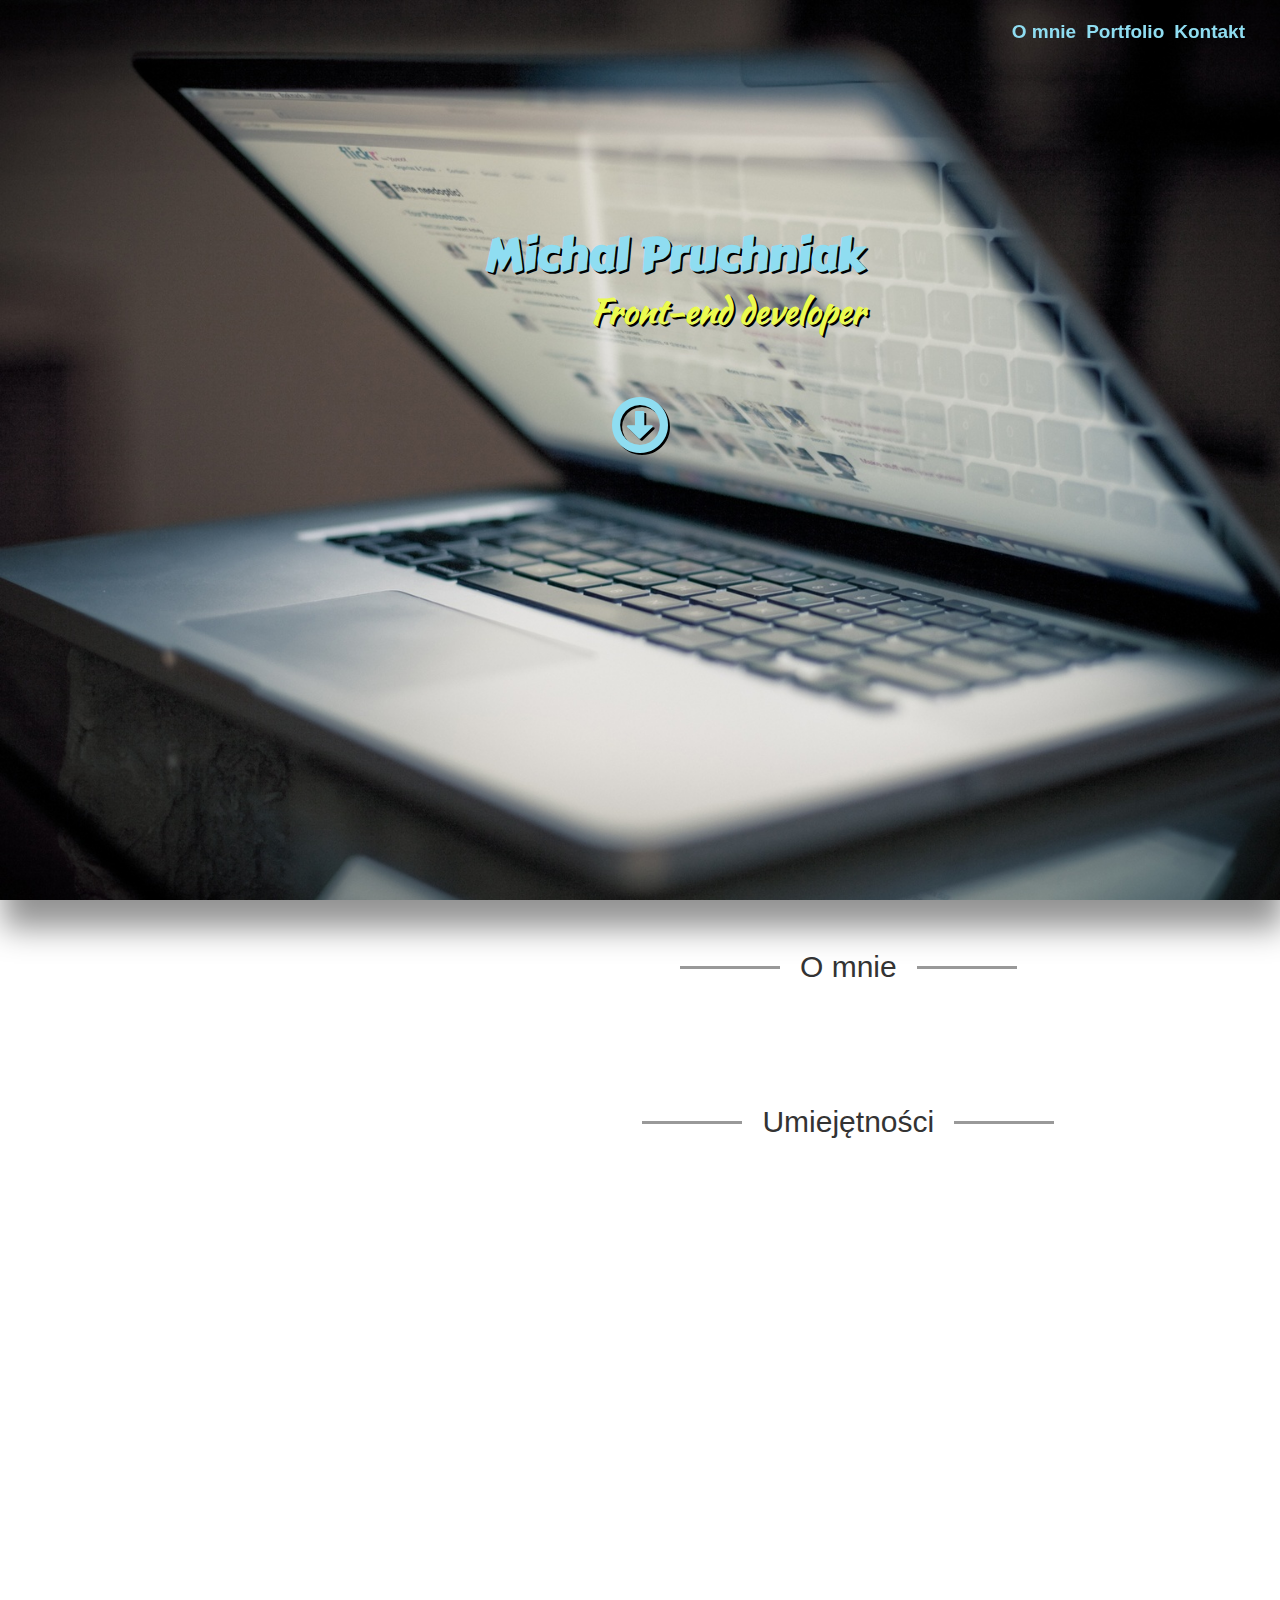
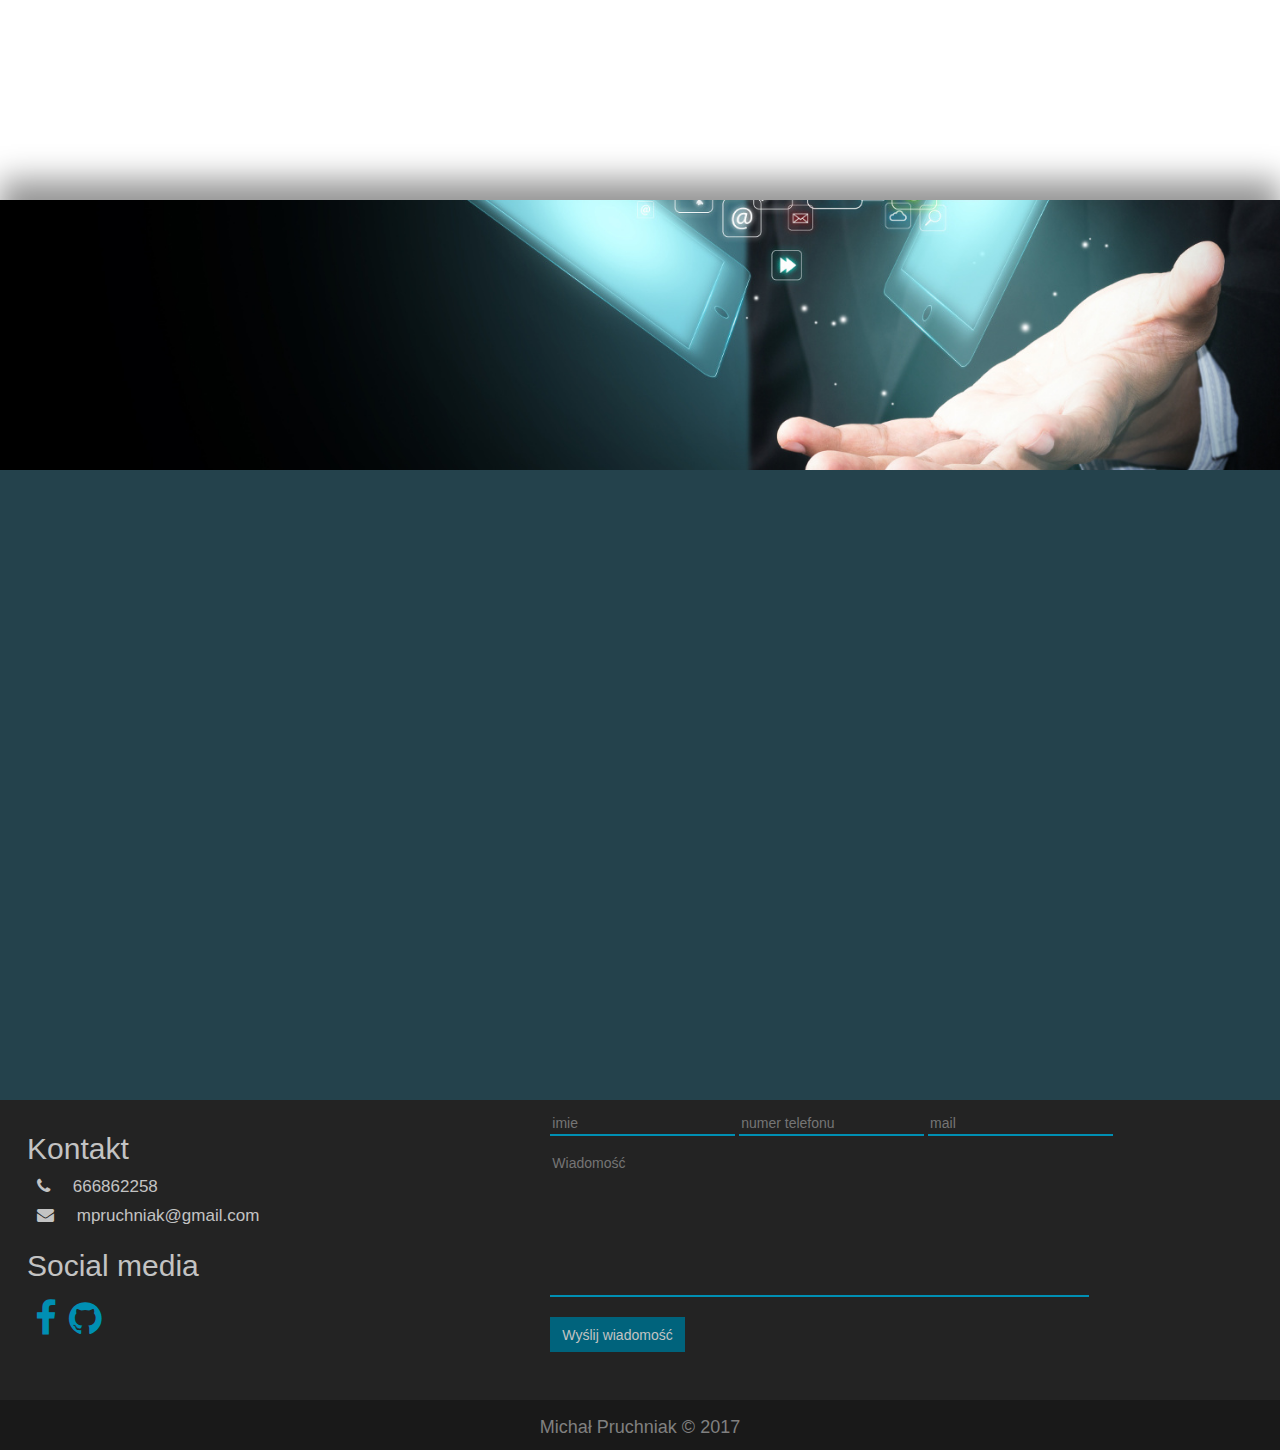
<file: index.html>
<!doctype html>
<html lang="pl">
    <head>
        <meta charset="utf-8">
        <meta http-equiv="X-UA-Compatible" content="IE=edge,chrome=1">
        <meta name="viewport" content="width=device-width, initial-scale=1">
        <meta name="description" content="Jestem początkującym front-end developerem. Zapraszam do współpracy">
        <meta name="keywords" content="front end, developer, webmaster, web designer. html, js, css, php, git, gulp">
        <title>Michał Pruchniak | Front-end developer | portfolio</title>
        <link href="https://maxcdn.bootstrapcdn.com/font-awesome/4.7.0/css/font-awesome.min.css" rel="stylesheet" integrity="sha384-wvfXpqpZZVQGK6TAh5PVlGOfQNHSoD2xbE+QkPxCAFlNEevoEH3Sl0sibVcOQVnN" crossorigin="anonymous">
        <link rel="stylesheet" href="css/bootstrap.min.css">
        <link rel="stylesheet" href="css/bootstrap-theme.min.css">
        <link rel="stylesheet" href="css/style.css">

        <!--[if lt IE 9]>
            <script src="js/vendor/html5-3.6-respond-1.4.2.min.js"></script>
        <![endif]-->
        <script src="//ajax.googleapis.com/ajax/libs/jquery/1.11.2/jquery.min.js"></script>

    </head>
    <body>
      <div id="background">
        <p id="closeMenu"><a href="javascript:void(0)">&times;</a></p>
        <ul>
          <li><a href="javascript:void(0)">O mnie</a></li>
          <li><a href="javascript:void(0)">Portfolio</a></li>
          <li><a href="javascript:void(0)">Kontakt</a></li>
        </ul>
      </div>
      <div id="main-container">
        <div class="slide container-fluid" id="first-slide">
            <nav><a href="javascript:void(0)" id="barMenu"><i class="fa fa-bars" aria-hidden="true"></i></a></span><ul><li><a href="javascript:void(0)" id="l-about">O mnie</a></li><li><a href="javascript:void(0)">Portfolio</a></li><li><a href="javascript:void(0)">Kontakt</a></li></ul></nav>
            <div id="me"><span>Michal Pruchniak</span>
            <p>Front-end developer</p></div>
            <div id="arrow-bottom"><a href="javascript:void(0)"></a><i class="fa fa-arrow-circle-o-down" aria-hidden="true"></i></div>
        </div>
        <div class="slide container-fluid" id="about">
          <div class="col-lg-4 hidden-md hidden-sm hidden-xs" id="about-left-side">
            <img src="img/portrait.jpg" class="img-circle">
            <div>
              <h2>Michał Pruchniak</h2>
              <p><span>Zainteresowania z dziedziny IT:</span> Dawniej PHP z frameworkiem Code Igniter, obecnie technologie frontendowe</p>
              <p><span>Zainteresowania:</span> Street Workout, Armwrestling, piwo kraftowe, polityka i historia</p>
            </div>
          </div>
          <div class="col-lg-8 col-sm-8 col-xs-12" id="about-right-side">
            <h2 class="header">O mnie</h2>
            <p>Witajcie. Nazywam się Michał Pruchniak i jestem początkującym front-end developerem. Swoją przygodę z tworzeniem stron internetowych zaczynałem od PHP, jednak w tej chwili rozwijam się przede wszystkim we front-endzie. Poniżej przedstawiam technologie, które znam, jednak ta lista z czasem będzie się zwiększać. Jestem otwarty na wszystkie propozycje współpracy.</p>
            <h2 class="header">Umiejętności</h2>
            <div class="row" id="skills">
              <div class="col-lg-3 col-sm-3 col-xs-3"><img src="img/tech/html.png" alt="HTML"></div>
              <div class="col-lg-3 col-sm-3 col-xs-3"><img src="img/tech/css.png" alt="CSS3"></div>
              <div class="col-lg-3 col-sm-3 col-xs-3"><img src="img/tech/js.png" alt="JS"></div>
              <div class="col-lg-3 col-sm-3 col-xs-3"><img src="img/tech/jquery.png" alt="jQuery"></div>
              <div class="col-lg-3 col-sm-3 col-xs-3"><img src="img/tech/bootstrap.png" alt="Bootstrap"></div>
              <div class="col-lg-3 col-sm-3 col-xs-3"><img src="img/tech/sass.png" alt="SASS"></div>
              <div class="col-lg-3 col-sm-3 col-xs-3"><img src="img/tech/gulp.png" alt="Gulp"></div>
              <div class="col-lg-3 col-sm-3 col-xs-3"><img src="img/tech/git.png" alt="Linux"></div>
            </div>
          </div>
        </div>
        <div class="slide container-fluid" id="portfolio">
          <div class="container-fluid" id="portfolio-top">
          </div>
          <div class="container-fluid" id="portfolio-bottom">
              <div class="col-lg-6 col-md-6 col-xs-12 main-container">
                <div class="portfolio-container">
                  <div class="all-elements">
                    <div class="portfolio-cover" id="cover-first"></div>
                    <div class="portfolio-links"><a href="https://github.com/michalpruchniak/portfolio" target="_blanc"><i class="fa fa-github" aria-hidden="true"></i></a> <a href="#" target="_blanc"><i class="fa fa-television" aria-hidden="true"></i></a></div>
                  </div>
                </div>
              </div>
              <div class="col-lg-6 col-md-6 col-xs-12 main-container">
                <div class="portfolio-container">
                  <div class="all-elements">
                    <div class="portfolio-cover" id="cover-second"></div>
                    <div class="portfolio-links">W przygotowaniu</div>
                  </div>
                </div>
              </div>
          </div>
        </div>
        <footer>
          <div id="kontakt" class="col-lg-5 col-sm-5 col-xs-12">
            <h2>Kontakt</h2>
            <div class="row"><i class="fa fa-phone" aria-hidden="true"></i> 666862258</div>
            <div class="row"><i class="fa fa-envelope" aria-hidden="true"></i> mpruchniak@gmail.com</div>
            <h2>Social media</h2><a href="https://www.facebook.com/profile.php?id=100003012677855" target="_blanc"><i class="fa fa-facebook" aria-hidden="true"></i></a> <a href="http://www.github.com/michalpruchniak/" target="_blanc"><i class="fa fa-github" aria-hidden="true"></i></a></div>
            <div class="col-lg-7 col-sm-7 hidden-xs">
              <form method="POST" action="index.php#kontakt">
                <input type="text" name="name" placeholder="imie" id="name" class="active">
                <input type="text" name="pn" placeholder="numer telefonu" id="pn" class="active">
                <input type="text" name="mail" placeholder="mail" id="mail" class="active">
                <textarea name="message" id="message" cols="64" rows="7" placeholder="Wiadomość" class="active"></textarea>
                <p><input type="submit" value="Wyślij wiadomość"></input></p>
              </form>
            </div>
        </footer>
        <div id="footer">Michał Pruchniak &copy 2017</div>
      </div>

      <script src="js/main.js"></script>
      <script src="js/formValidator.js"></script>
      <script src="js/vendor/bootstrap.min.js"></script>
      <script src="js/jquery.scrollTo.min.js"></script>
      <?php
      	include("mail.php");
      ?>
    </body>
</html>
</file>
<file: css/style.css>
@import url("https://fonts.googleapis.com/css?family=Domine");
@import url("https://fonts.googleapis.com/css?family=Carter+One");
@import url("https://fonts.googleapis.com/css?family=Kaushan+Script");
@media (min-width: 1024px) {
  #first-slide {
    height: 100vh; }
    #first-slide #arrow-bottom {
      top: 260px; }
  .slide:not(#first-slide) {
    height: 100vh; }
  .portfolio-container {
    width: 25vw;
    height: 15vw; }
  .header:before {
    width: 100px; }
  .header:after {
    width: 100px; }
  nav .fa {
    display: none; }
  #me {
    top: 180px;
    width: 450px; }
    #me span {
      font-size: 45px; }
    #me p {
      font-size: 34px; } }

@media (max-width: 1024px) {
  #first-slide {
    min-height: 800px; }
    #first-slide #arrow-bottom {
      top: 110px; }
  .slide:not(#first-slide) {
    height: 135vh; }
  .portfolio-container {
    width: 250px;
    height: 160px; }
  .header {
    font-size: 18px; }
    .header:before {
      width: 60px; }
    .header:after {
      width: 50px; }
  #about {
    font-size: 12px; }
  nav ul {
    display: none; }
  #me {
    top: 80px;
    width: 98%; }
    #me span {
      font-size: 33px; }
    #me p {
      font-size: 27px; } }

@media (max-width: 1024px) and (orientation: landscape) {
  .portfolio-container {
    width: 45vw;
    height: 30vw; }
  #first-slide {
    height: 100vh; }
  .slide:not(#first-slide) {
    height: 800px; } }

.active {
  background-color: #232323;
  border: none;
  border-bottom: 2px solid #008fb3;
  margin-bottom: 15px;
  resize: none; }
  .active:hover {
    border-bottom: 2px solid #00b6e3; }
  .active:focus, .active:active {
    outline-width: 0;
    border-bottom: 2px solid #00b6e3; }

input[type=submit] {
  background-color: #00637c;
  color: #a4b2b5u;
  border: none;
  height: 35px;
  padding-left: 12px;
  padding-right: 12px; }
  input[type=submit]:hover {
    background-color: #007a98; }

.error {
  background-color: #232323;
  border: none;
  border-bottom: 2px solid #ea0000;
  margin-bottom: 15px;
  resize: none; }
  .error:focus {
    outline-width: 0; }
  .error:active, .error:hover {
    outline-width: 0;
    border-bottom: 2px solid #e84f4f; }

.message_error {
  position: fixed;
  bottom: 100px;
  width: 100vw;
  height: 90px;
  background-color: #f94141;
  z-index: 99;
  font-size: 15px;
  text-align: center;
  box-shadow: 5px 10px 22px #000;
  display: none; }

.message_send {
  position: fixed;
  bottom: 100px;
  width: 100vw;
  height: 90px;
  background-color: #a4ff9b;
  z-index: 99;
  font-size: 15px;
  text-align: center;
  box-shadow: 5px 10px 22px #000;
  display: none; }

@-webkit-keyframes arrowBottom {
  0% {
    margin-top: 0; }
  25% {
    opacity: 1; }
  100% {
    margin-top: 100px;
    opacity: 0; } }

@keyframes arrowBottom {
  0% {
    margin-top: 0; }
  25% {
    opacity: 1; }
  100% {
    margin-top: 100px;
    opacity: 0; } }

body {
  overflow-y: auto; }

#background {
  position: fixed;
  width: 100%;
  height: 100%;
  background-color: #FFF;
  z-index: 99999999;
  text-align: center;
  padding-top: 45px;
  font-size: 25px;
  opacity: 0;
  display: none; }
  #background a {
    color: #000;
    font-weight: bold; }
    #background a:hover {
      text-decoration: none;
      color: #007a98; }
    #background a:focus {
      text-decoration: none; }
  #background p {
    position: absolute;
    top: 25px;
    right: 25px;
    font-size: 50px;
    display: none; }
  #background ul {
    margin-top: 58px;
    list-style-type: none; }
    #background ul li {
      opacity: 0;
      margin-bottom: 1px; }

.header {
  width: 100%;
  margin: 0;
  padding: 0;
  text-align: center;
  margin-top: 50px; }
  .header:after {
    display: inline-block;
    margin: 0 0 8px 20px;
    height: 3px;
    content: " ";
    text-shadow: none;
    background-color: #999; }
  .header:before {
    display: inline-block;
    margin: 0 20px 8px 0;
    height: 3px;
    content: " ";
    text-shadow: none;
    background-color: #999; }

nav {
  position: fixed;
  width: 100%;
  left: 0;
  top: 0;
  padding: 8px 30px 8px 0;
  z-index: 999;
  text-align: right;
  transition-duration: 2s; }
  nav a {
    font-size: 19px;
    font-weight: bold;
    color: #8fddf1; }
    nav a:hover {
      color: #D4E157;
      text-decoration: none; }
    nav a:focus {
      color: #D4E157;
      text-decoration: none; }
  nav ul {
    list-style-type: none;
    padding: 0;
    padding: 5px 0 0 15px; }
  nav li {
    display: inline-block;
    margin: 5px; }

#first-slide {
  background-image: url("../img/background.jpg");
  background-position: center;
  background-size: cover;
  box-shadow: 3px 28px 30px #939393; }
  #first-slide #me {
    position: relative;
    padding-top: 43px;
    height: 120px;
    margin: 0 auto;
    text-align: right;
    font-weight: bold; }
    #first-slide #me span {
      text-align: center;
      font-family: 'Carter One', cursive;
      color: #8fddf1;
      text-shadow: 2px 2px #000; }
    #first-slide #me p {
      text-align: right;
      font-family: 'Kaushan Script', cursive;
      color: #ebfb50;
      text-shadow: 2px 2px #000; }
  #first-slide #arrow-bottom {
    position: relative;
    width: 100px;
    height: 170px;
    text-align: center;
    font-size: 65px;
    margin: 0 auto; }
    #first-slide #arrow-bottom i {
      -webkit-animation: arrowBottom 4s infinite;
              animation: arrowBottom 4s infinite;
      color: #8fddf1;
      text-shadow: 2px 2px #000; }
    #first-slide #arrow-bottom a {
      display: block;
      position: absolute;
      z-index: 99;
      width: 100%;
      height: 100%; }

#about #about-left-side img {
  position: absolute;
  top: 0px;
  opacity: 0; }

#about #about-left-side div {
  position: absolute;
  top: 450px;
  opacity: 0; }
  #about #about-left-side div span {
    font-weight: bold; }

#about #about-right-side > p {
  padding: 12px 8px 0 0;
  opacity: 0;
  text-align: justify; }

#about #about-right-side #skills div {
  margin-top: 1px;
  opacity: 0;
  text-align: center; }

#portfolio {
  padding: 0; }
  #portfolio #portfolio-top {
    box-shadow: 0 -20px 30px #939393;
    height: 30%;
    background-image: url("../img/tablet_smart_phone_hi_tech_icons_hand_96123_4180x2958.jpg");
    background-position: center;
    background-size: cover; }
  #portfolio #portfolio-bottom {
    height: 70%;
    background-color: #24424c; }
    #portfolio #portfolio-bottom .main-container {
      margin-top: 2px;
      opacity: 0; }
    #portfolio #portfolio-bottom .portfolio-container {
      margin: 0 auto;
      overflow: hidden;
      cursor: pointer; }
    #portfolio #portfolio-bottom .portfolio-cover {
      width: 100%;
      height: 85%;
      background-size: cover; }
    #portfolio #portfolio-bottom .all-elements {
      margin-top: 0;
      height: 120%;
      width: 100%; }
    #portfolio #portfolio-bottom .portfolio-links {
      font-size: 28px;
      width: 100%;
      height: 25%;
      background-color: #FFF;
      box-shadow: inset 0 12px 20px #939393;
      padding-top: 10px;
      text-align: center; }
      #portfolio #portfolio-bottom .portfolio-links i {
        margin-right: 5px;
        font-weight: bold; }
    #portfolio #portfolio-bottom #cover-first {
      background-image: url("../img/portfolio/1.jpg"); }
    #portfolio #portfolio-bottom #cover-second {
      background-image: url("../img/portfolio/2.png"); }

footer {
  height: 300px;
  background-color: #232323;
  color: #c3c3c3;
  padding: 12px; }
  footer .row {
    padding-left: 25px;
    margin-bottom: 5px;
    font-size: 17px; }
    footer .row i {
      margin-right: 18px; }
  footer a {
    font-size: 38px;
    margin-left: 8px;
    color: #008fb3; }
    footer a:hover {
      color: #00b6e3; }

#footer {
  height: 50px;
  width: 100%;
  background-color: #191919;
  color: #808080;
  text-align: center;
  padding-top: 15px;
  font-size: 18px; }

/*# sourceMappingURL=[data-uri] */
</file>
